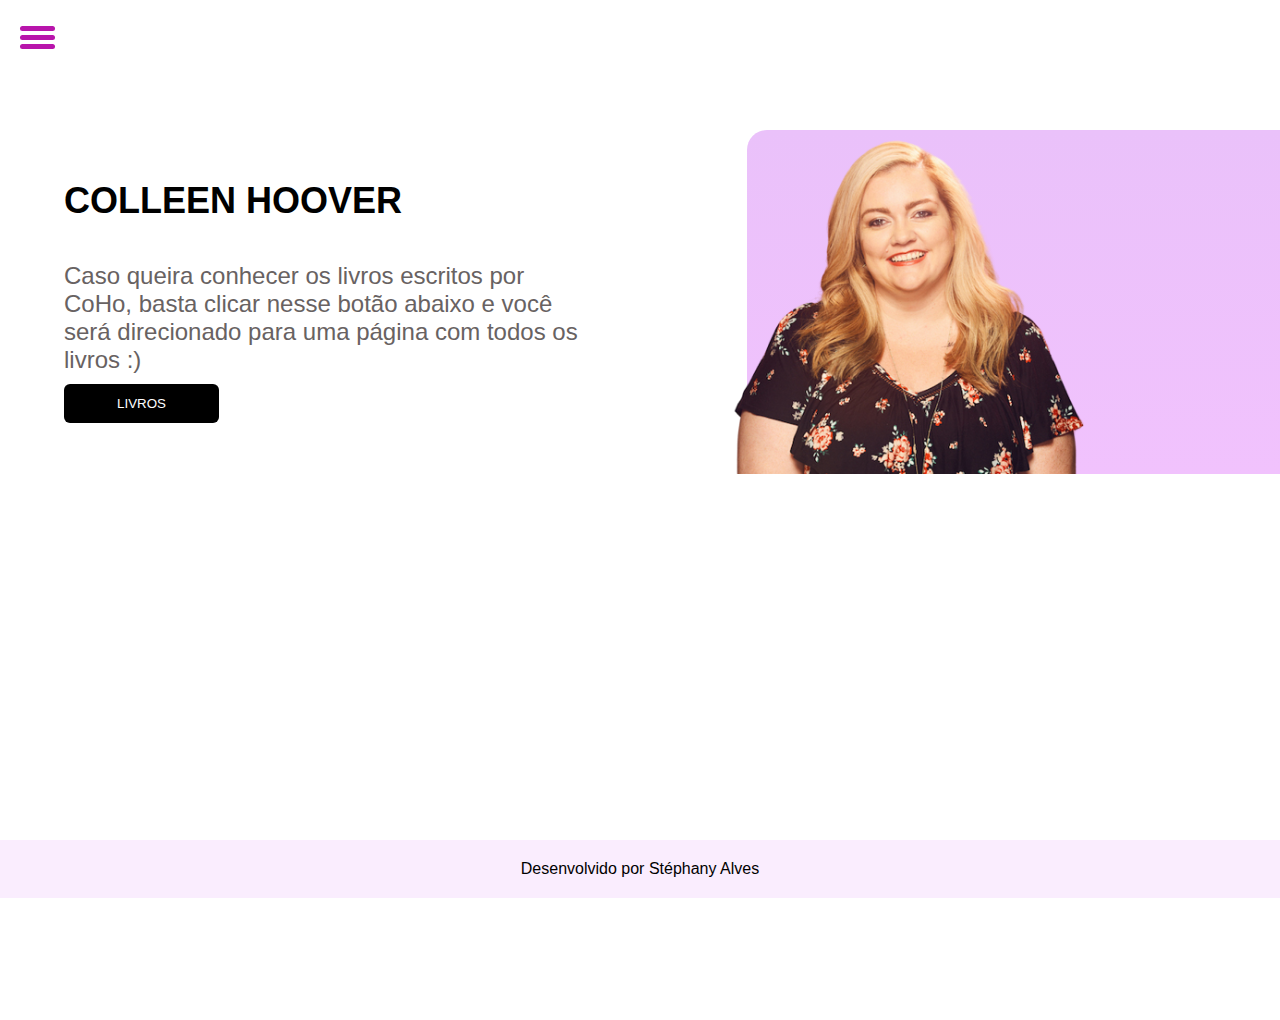
<file: index/index.html>
<!DOCTYPE html>
<html lang="pt-br">
<head>
    <meta charset="UTF-8">
    <meta http-equiv="X-UA-Compatible" content="IE=edge">
    <meta name="viewport" content="width=device-width, initial-scale=1.0">
    <link rel="stylesheet" href="../css/estilo.css">
    <title>Colleen Hoover</title>
</head>
<body>

    <div class="container">
        <div id="menu-bar">
            <div id="menu" onclick="onClickMenu()">
              <div id="bar1" class="bar"></div>
              <div id="bar2" class="bar"></div>
              <div id="bar3" class="bar"></div>
            </div>
            <ul class="nav" id="nav">
              <li><a href="../index/index.html">INICIO</a></li>
              <li><a href="../Livros/livros.html">LIVROS</a></li>
              <li><a href="../Sobre/sobre.html">SOBRE</a></li>
              <li><a href="../Formulario/formulario.html">CONTATO</a></li>
            </ul>
        </div>
          

        <div class="divisao">
            <div class="colunas-1">
                <h2>COLLEEN HOOVER</h2>
                <h3>Caso queira conhecer os livros escritos por CoHo, basta clicar nesse botão abaixo e você será direcionado para uma página com todos os livros :)</h3>
                <a href="../Livros/livros.html"><button type="button">LIVROS
                    <img src="../Imagens/livro.png"> 
                </button></a>
            </div>

            <div>
                <div class="colunas-2">
                    <img src="../Imagens/Collen.png" alt="Autora Colleen Hoover" title="Colleen Hoover" class="Collen">
                    <div class="color-box"></div>
                </div>
            </div>
        </div>
          
        <div class="menu-bg" id="menu-bg"></div>
        <script src="../script.js"></script>

    </div>

    <footer class="rodape">
        <p>Desenvolvido por Stéphany Alves</p>
    </footer>

</body>
</html>
</file>
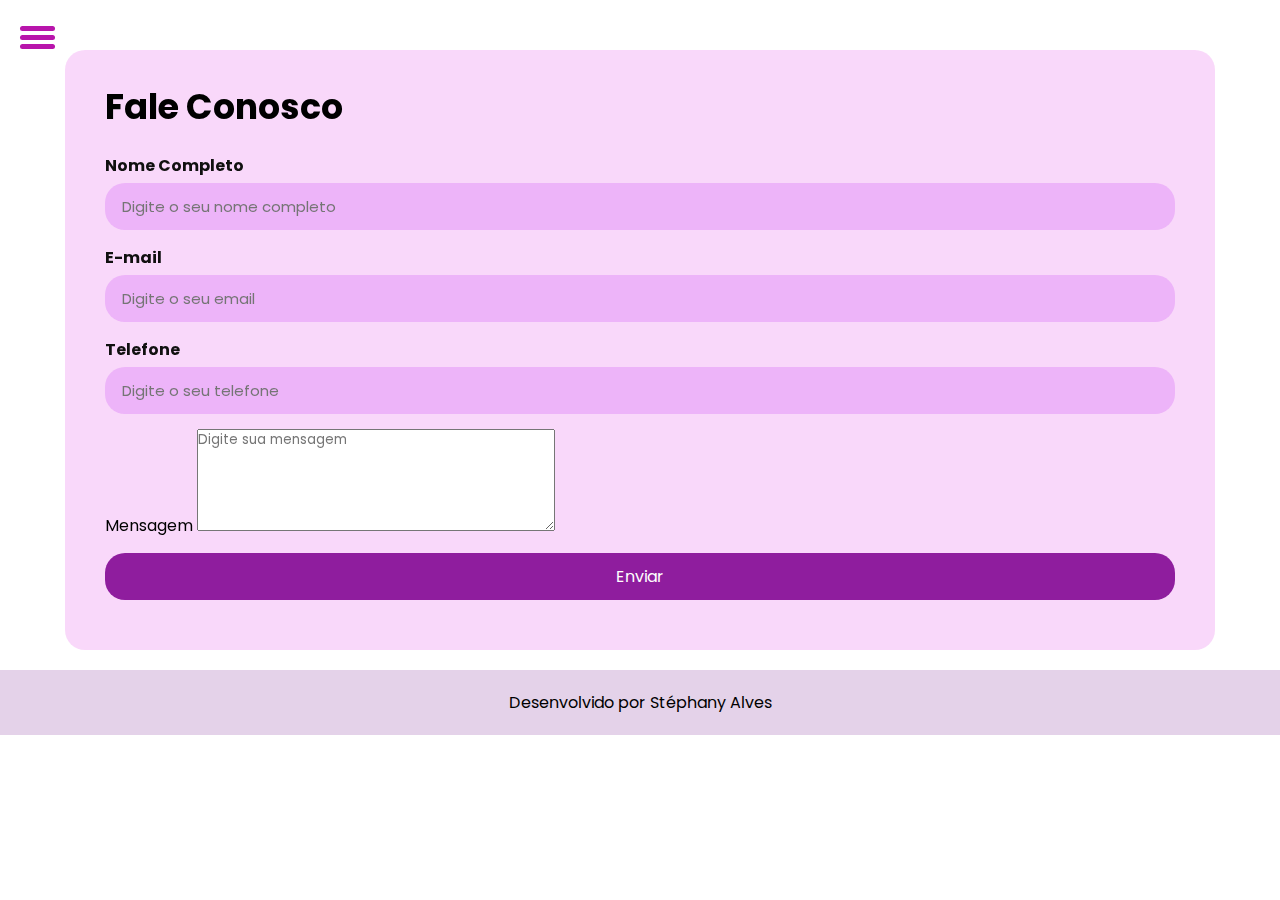
<file: Formulario/formulario.html>
<!DOCTYPE html>
<html lang="pt-br">
<head>
    <meta charset="UTF-8">
    <meta http-equiv="X-UA-Compatible" content="IE=edge">
    <meta name="viewport" content="width=device-width, initial-scale=1.0">
    <link rel="stylesheet" href="../css/estiloformulario.css">
    <title>Fale Conosco</title>
</head>

<body>

    <div class="container">
        <div id="menu-bar">
            <div id="menu" onclick="onClickMenu()">
              <div id="bar1" class="bar"></div>
              <div id="bar2" class="bar"></div>
              <div id="bar3" class="bar"></div>
            </div>
            <ul class="nav" id="nav">
              <li><a href="../index/index.html">INICIO</a></li>
              <li><a href="../Livros/livros.html">LIVROS</a></li>
              <li><a href="../Sobre/sobre.html">SOBRE</a></li>
              <li><a href="../Formulario/formulario.html">CONTATO</a></li>
            </ul>
        </div>
    
    <div class="box">
        <div class="img-box">
            <img src="../Imagens/3d-render-de-robo-com-livros-removebg-preview.png">
        </div>
        <div class="form-box">
            <h2>Fale Conosco</h2>
            
            <form action="../Agradecimento/agradecimento.html">
                <div class="input-group">
                    <label for="nome"> Nome Completo</label>
                    <input type="text" id="nome" placeholder="Digite o seu nome completo" required>
                </div>

                <div class="input-group">
                    <label for="email">E-mail</label>
                    <input type="email" id="email" placeholder="Digite o seu email" required>
                </div>

                <div class="input-group">
                    <label for="telefone">Telefone</label>
                    <input type="tel" id="telefone" placeholder="Digite o seu telefone" required>
                </div>

                <label>Mensagem</label>
                <textarea placeholder="Digite sua mensagem" maxlength="100" rows="5" cols="30"></textarea>

                <div class="input-group">
                    <a href="../Agradecimento/agradecimento.html"><button>Enviar</button></a>
                </div>
            </form>
        </div>
    </div>
    <footer class="rodape">
        <p>Desenvolvido por Stéphany Alves</p>
    </footer>
    <div class="menu-bg" id="menu-bg"></div>
    <script src="../script.js"></script>
</body>
</html>
</file>
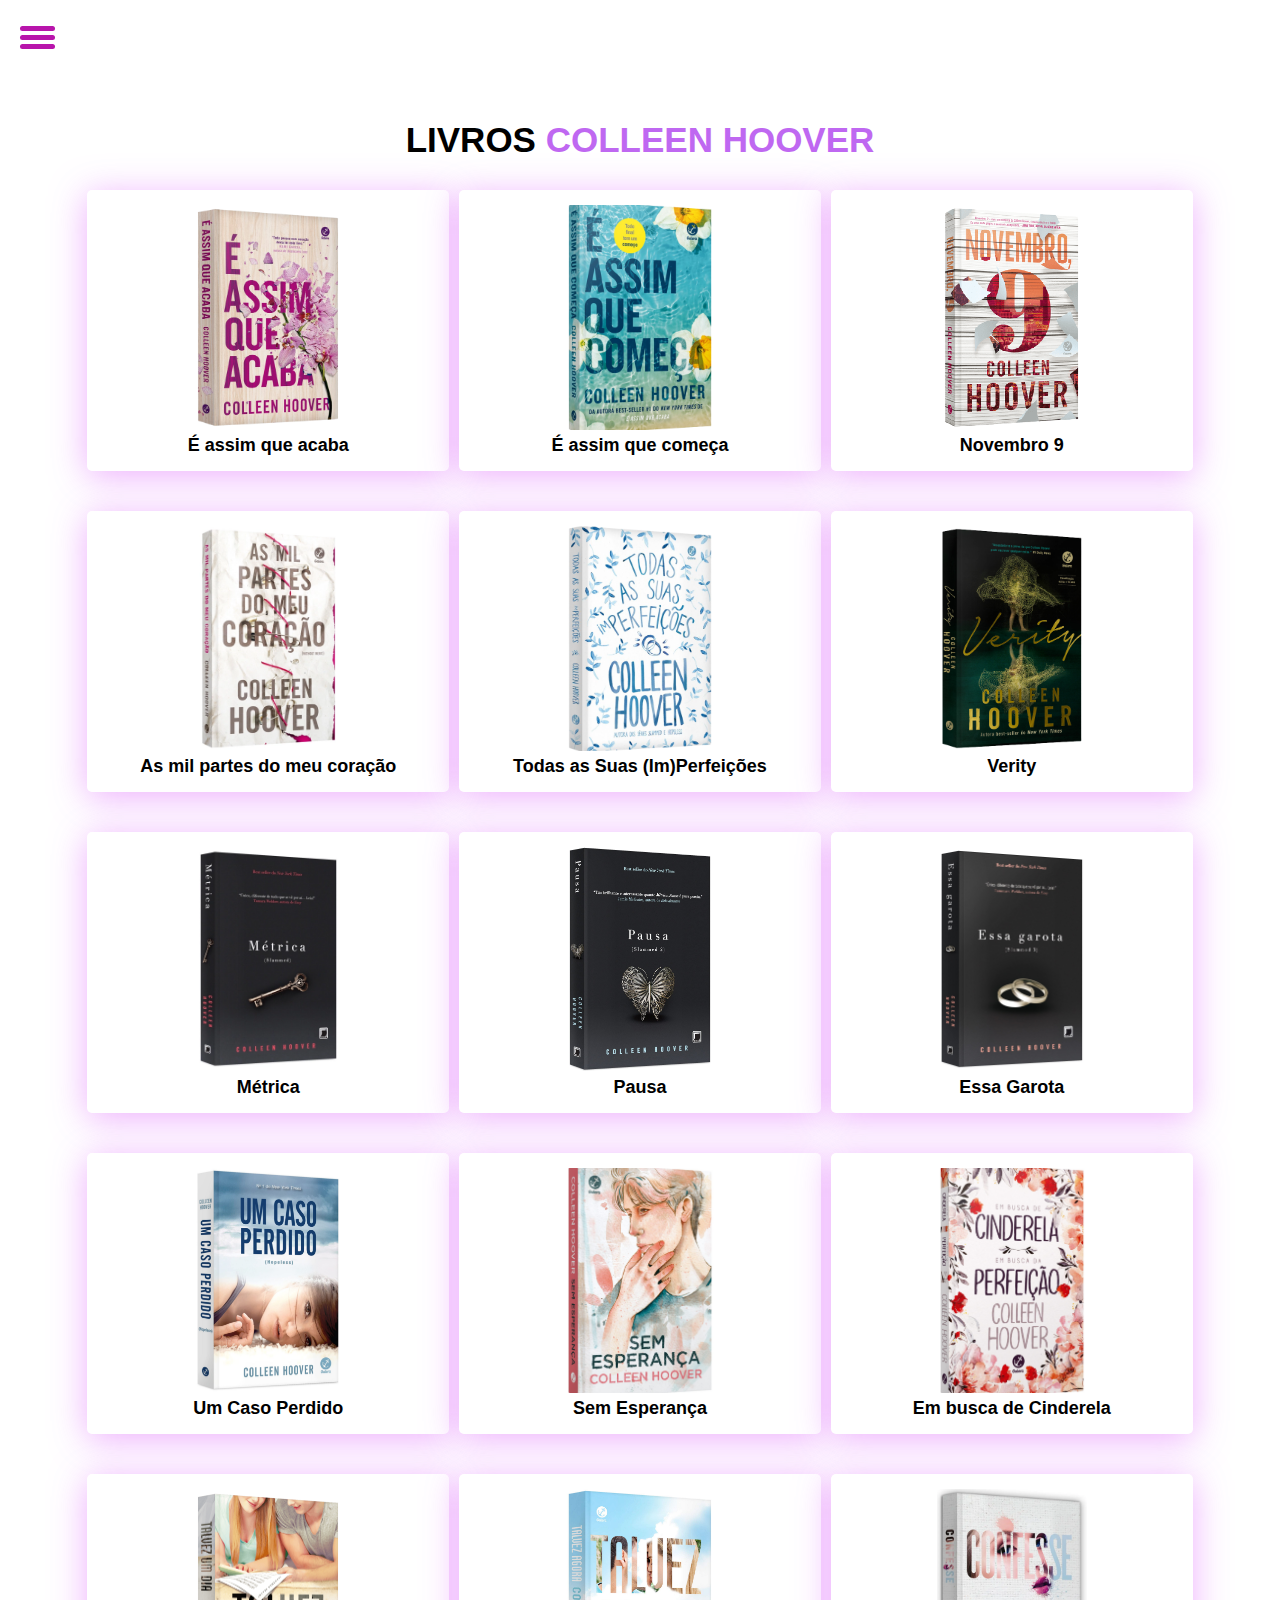
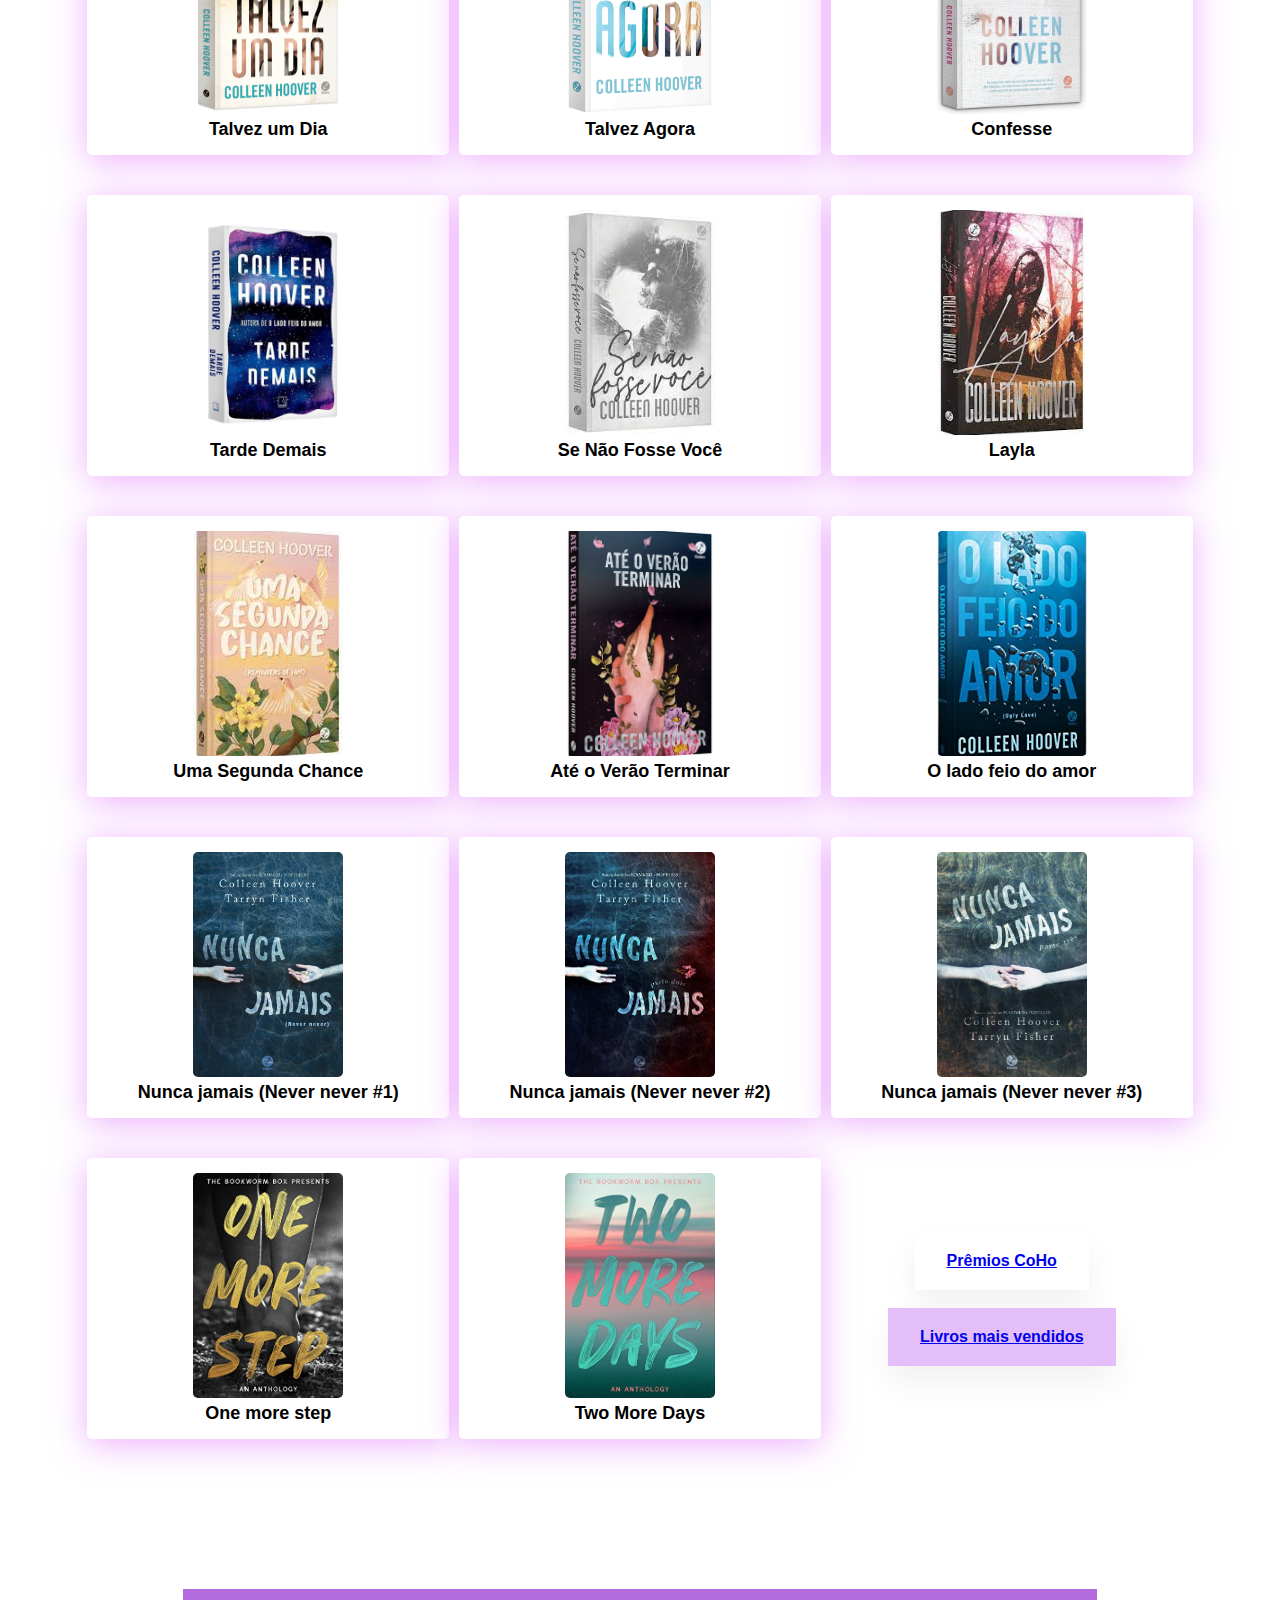
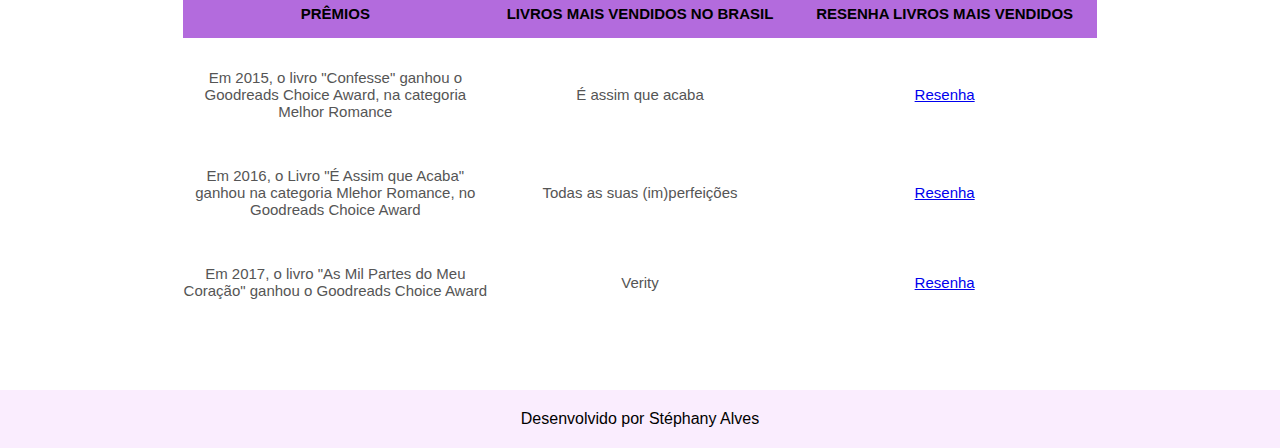
<file: Livros/livros.html>
<!DOCTYPE html>
<html lang="pt-br">
<head>
    <meta charset="UTF-8">
    <meta http-equiv="X-UA-Compatible" content="IE=edge">
    <meta name="viewport" content="width=device-width, initial-scale=1.0">
    <link rel="stylesheet" href="../css/estilolivros.css">
    <title> Collen Hoover </title>
</head>
<body>

    <div class="container">
        <div id="menu-bar">
            <div id="menu" onclick="onClickMenu()">
              <div id="bar1" class="bar"></div>
              <div id="bar2" class="bar"></div>
              <div id="bar3" class="bar"></div>
            </div>
            <ul class="nav" id="nav">
              <li><a href="../index/index.html">INICIO</a></li>
              <li><a href="../Livros/livros.html">LIVROS</a></li>
              <li><a href="../Sobre/sobre.html">SOBRE</a></li>
              <li><a href="../Formulario/formulario.html">CONTATO</a></li>
            </ul>
        </div>
    
        <div class="containerum">
            <div class="site-heading text-center">
                <h2> LIVROS <span> COLLEEN HOOVER </span> </h2>
            </div>
            <!-- <h1 class="heading">Livros - Colleen Hoover</h1> --> 
                  
            <div class="container-imagem">
                <div class="imagem">
                    <img src="../Imagens/eassimqueacaba.png" alt="é assim que acaba">
                    <h3>É assim que acaba</h3>
                </div>

                <div class="imagem">
                    <img src="../Imagens/eassimquecomeca.png" alt="é assim que começa">
                    <h3>É assim que começa</h3>
                </div>

                <div class="imagem">
                    <img src="../Imagens/novembro9.png" alt="Novembro9">
                    <h3>Novembro 9</h3>
                </div>

                <div class="imagem">
                    <img src="../Imagens/asmilpartes.jpg" alt="As mil partes do meu coração">
                    <h3>As mil partes do meu coração</h3>
                </div>

                <div class="imagem">
                    <img src="../Imagens/todasassuasimpercoes.png" alt="Todas as Suas (Im)Perfeições">
                    <h3>Todas as Suas (Im)Perfeições</h3>
                </div>

                <div class="imagem" >
                    <img src="../Imagens/verity.png" alt="Verity">
                    <h3>Verity</h3>
                </div>

                <div class="imagem">
                    <img src="../Imagens/Metrica.jpg" alt="Métrica">
                    <h3>Métrica </h3>
                </div>

                <div class="imagem">
                    <img src="../Imagens/pausa.jpg" alt="Pausa">
                    <h3>Pausa</h3>
                </div>

                <div class="imagem">
                    <img src="../Imagens/essagarota.jpg" alt="Essa Garota">
                    <h3>Essa Garota</h3>
                </div>

                <div class="imagem">
                    <img src="../Imagens/umcasoperdido.jpg" alt="Um Caso Perdido">
                    <h3>Um Caso Perdido</h3>
                </div>

                <div class="imagem">
                    <img src="../Imagens/semesperanca.jpg" alt="Sem Esperança">
                    <h3>Sem Esperança</h3>
                </div>

                <div class="imagem">
                    <img src="../Imagens/embuscadecinderela.jpg" alt="Em busca de Cinderela">
                    <h3>Em busca de Cinderela</h3>
                </div>

                <div class="imagem">
                    <img src="../Imagens/talvezumdia.png" alt="Talvez um Dia">
                    <h3>Talvez um Dia</h3>
                </div>

                <div class="imagem">
                    <img src="../Imagens/talvezagora.jpg" alt="Talvez Agora">
                    <h3>Talvez Agora</h3>
                </div>
                
                <div class="imagem">
                    <img src="../Imagens/confesse.jpg" alt="Confesse">
                    <h3>Confesse</h3>
                </div>

                <div class="imagem">
                    <img src="../Imagens/TardeDemais.png" alt="Tarde Demais">
                    <h3>Tarde Demais</h3>
                </div>

                <div class="imagem">
                    <img src="../Imagens/senaofossevoce.jpg" alt="Se Não Fosse Você">
                    <h3>Se Não Fosse Você</h3>
                </div>

                <div class="imagem">
                    <img src="../Imagens/layla.jpg" alt="Layla">
                    <h3>Layla</h3>
                </div>

                <div class="imagem">
                    <img src="../Imagens/umasegundachance.jpg" alt="Uma Segunda Chance">
                    <h3>Uma Segunda Chance</h3>
                </div>

                <div class="imagem">
                    <img src="../Imagens/ateoveraoterminar.jpeg" alt="Até o Verão Terminar">
                    <h3>Até o Verão Terminar</h3>
                </div>

                <div class="imagem">
                    <img src="../Imagens/oladofeiodoamor.png" alt="O lado feio do amor">
                    <h3>O lado feio do amor</h3>
                </div>

                <div class="imagem">
                    <img src="../Imagens/nuncajamais.jpg" alt="Nunca jamais (Never never #1)">
                    <h3>Nunca jamais (Never never #1)</h3>
                </div>

                <div class="imagem">
                    <img src="../Imagens/nuncajamais2.jpg" alt="Nunca jamais (Never never #2)">
                    <h3>Nunca jamais (Never never #2)</h3>
                </div>

                <div class="imagem">
                    <img src="../Imagens/nuncajamais3.jpg" alt="Nunca jamais (Never never #3)">
                    <h3>Nunca jamais (Never never #3)</h3>
                </div>

                <div class="imagem">
                    <img src="../Imagens/onemorestep.jpg" alt="One more step">
                    <h3>One more step</h3>
                </div>

                <div class="imagem">
                    <img src="../Imagens/TwoMoreDays.jpg" alt="Two More Days">
                    <h3>Two More Days</h3>
                </div>


                <div class="btn">
                    <button type="button"><a href="#anchor">Prêmios CoHo</a></button>
                    <br>
                    <br>
                    <button type="button" class="btn2"><a href="#anchor">Livros mais vendidos</a></button>
                </div>
                           
            </div>
        </div>


        <div id="anchor" class="tabela">
            <div class="tabela-row tabela-head">
                <div class="table-cell">
                    <p>PRÊMIOS</p> 
                </div>
    
                <div class="table-cell">
                    <p>LIVROS MAIS VENDIDOS NO BRASIL</p> 
                </div>
    
                <div class="table-cell">
                    <p>RESENHA LIVROS MAIS VENDIDOS</p>
                </div>
    
            </div>
    
            <div class="tabela-row">
                <div class="table-cell">
                    <p>Em 2015, o livro "Confesse" ganhou o Goodreads Choice Award, na categoria Melhor Romance</p>
                </div>
    
                <div class="table-cell">
                    <p>É assim que acaba</p>
                </div>
    
                <div class="table-cell">
                    <a href="https://www.minhavidaliteraria.com.br/2018/11/30/resenha-e-assim-que-acaba-colleen-hoover/">Resenha</a>
                </div>
    
            </div>
    
            <div class="tabela-row">
                <div class="table-cell">
                    <p>Em 2016, o Livro "É Assim que Acaba" ganhou na categoria Mlehor Romance, no Goodreads Choice Award</p>
                </div>
    
                <div class="table-cell">
                    <p>Todas as suas (im)perfeições</p>
                </div>
    
                <div class="table-cell">
                    <a href="https://www.minhavidaliteraria.com.br/2020/05/29/resenha-verity-colleen-hoover/">Resenha</a>
                </div>
    
            </div>
    
            <div class="tabela-row">
                <div class="table-cell">
                    <p>Em 2017, o livro "As Mil Partes do Meu Coração" ganhou o Goodreads Choice Award</p>
                </div>
    
                <div class="table-cell">
                    <p>Verity</p>
                </div>
    
                <div class="table-cell">
                    <a href="https://www.minhavidaliteraria.com.br/2019/12/23/resenha-todas-as-suas-imperfeicoes-colleen-hoover/">Resenha</a>
                </div>
            </div>
        </div>
    </div>
    
    <footer class="rodape">
        <p>Desenvolvido por Stéphany Alves</p>
    </footer>

    <div class="menu-bg" id="menu-bg"></div>
    <script src="../script.js"></script>
</body>
</html>
</file>
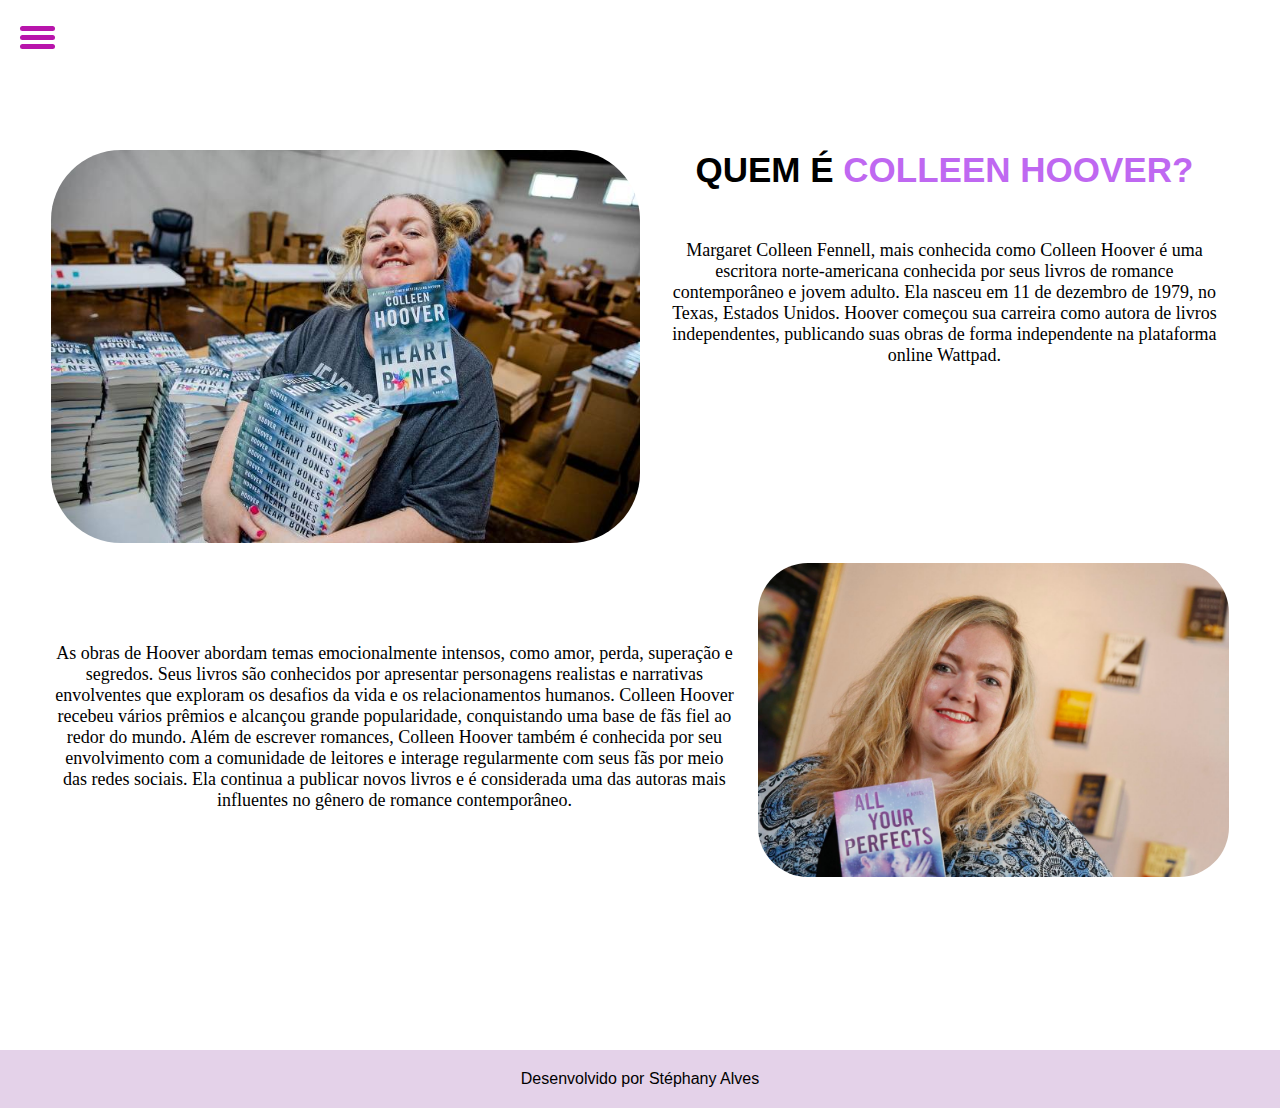
<file: Sobre/sobre.html>
<!DOCTYPE html>
<html lang="pt-br">
<head>
    <meta charset="UTF-8">
    <meta http-equiv="X-UA-Compatible" content="IE=edge">
    <meta name="viewport" content="width=device-width, initial-scale=1.0">
    <title>Colleen Hoover</title>
    <link rel="stylesheet" href="../css/estilosobre.css">
    <link rel="shortcut icon" href="../Imagens/livro.png">
</head>

<body>
    <div class="container">
        <div id="menu-bar">
            <div id="menu" onclick="onClickMenu()">
              <div id="bar1" class="bar"></div>
              <div id="bar2" class="bar"></div>
              <div id="bar3" class="bar"></div>
            </div>
            <ul class="nav" id="nav">
              <li><a href="../index/index.html">INICIO</a></li>
              <li><a href="../Livros/livros.html">LIVROS</a></li>
              <li><a href="../Sobre/sobre.html">SOBRE</a></li>
              <li><a href="../Formulario/formulario.html">CONTATO</a></li>
            </ul>
        </div>
        <div class="site-heading text-center">
            
            <div class="img-text">
                <img src="../Imagens/collencomlivros.jpg" alt="Imagem" class="left-image">
                <h2> QUEM É <span> COLLEEN HOOVER? </span> </h2>
                <p>Margaret Colleen Fennell, mais conhecida como Colleen Hoover é uma escritora norte-americana conhecida por seus livros de romance contemporâneo e jovem adulto. Ela nasceu em 11 de dezembro de 1979, no Texas, Estados Unidos. Hoover começou sua carreira como autora de livros independentes, publicando suas obras de forma independente na plataforma online Wattpad.</p>
            </div>

            <div class="img-text-2">
                <img src="../Imagens/colleencomtodososlivros.jpg" alt="Imagem" class="right-image">
            
                <p>As obras de Hoover abordam temas emocionalmente intensos, como amor, perda, superação e segredos. Seus livros são conhecidos por apresentar personagens realistas e narrativas envolventes que exploram os desafios da vida e os relacionamentos humanos. Colleen Hoover recebeu vários prêmios e alcançou grande popularidade, conquistando uma base de fãs fiel ao redor do mundo. Além de escrever romances, Colleen Hoover também é conhecida por seu envolvimento com a comunidade de leitores e interage regularmente com seus fãs por meio das redes sociais. Ela continua a publicar novos livros e é considerada uma das autoras mais influentes no gênero de romance contemporâneo.</p>
            </div>
            
        </div>
        
    </div>
    <footer class="rodape">
        <p>Desenvolvido por Stéphany Alves</p>
    </footer>
    
    <div class="menu-bg" id="menu-bg"></div>
    <script src="../script.js"></script>

</body>
</html>
</file>
<file: css/estilo.css>
* {
    margin: 0;
    padding: 0;
    font-family: sans-serif;
}

.container {
    width: 100%;
    min-height: 100vh;
    padding-left: 8%;
    padding-right: 8%;
    box-sizing: border-box;
    overflow: hidden;
    margin-top: 120px; 
}

body {
    font-family: "PT Sans", sans-serif;
    background-color: #ffffff;
    overflow-y: hidden;
}

#menu {
    width: 35px;
    height: 30px;
    margin: 30px 0 20px 20px;
    cursor: pointer;
}
.bar {
    height: 5px;
    width: 100%;
    background-color: #b815ab;
    display: block;
    border-radius: 5px;
    transition: 0.3s ease;
}
#bar1 {
    transform: translateY(-4px);
}
#bar3 {
    transform: translateY(4px);
}
.nav li a {
    color: #fff;
    text-decoration: none;
    font-size: 18px;
}
.nav li a:hover {
    font-weight: bold;
}
.nav li {
    list-style: none;
    padding: 16px 0;
  }
.nav {
    padding: 0;
    margin: 0 20px;
    transition: 0.3s ease;
    display: none;
}
.menu-bg,
#menu-bar {
    top: 0;
    left: 0;
    position: absolute;
}
.menu-bg {
    z-index: 1;
    width: 0;
    height: 0;
    margin: 30px 0 20px 20px;
    background: radial-gradient(circle, #fb6ced, #b815b0);
    border-radius: 50%;
    transition: 0.3s ease;
}
#menu-bar {
    z-index: 2;
}
.change-bg {
    width: 550px;
    height: 540px;
    transform: translate(-60%, -30%);
}
.change .bar {
    background-color: white;
}
.change #bar1 {
    transform: translateY(4px) rotateZ(-45deg);
}
  .change #bar3 {
    transform: translateY(-6px) rotateZ(45deg);
}
.change #bar2 {
    opacity: 0;
}
.change {
    display: block;
}

.divisao {
    display: flex;
    justify-content: space-between;
    align-items: center;
    margin: 10px 0;
}

.colunas-1 {
    flex-basis: 40%;
    position: relative;
    margin-left: 50px;
}

.colunas-1 h2 {
    font-size: 56px;
}

.colunas-1 h3 {
    font-size: 28px;
    color: #686262;
    font-weight: 100;
    margin: 40px 0 10px;
}

.colunas-1::after {
    content: '';
    width: 10px;
    height: 98%;
    background: linear-gradient(#000000, #e47ef8);
    position: absolute;
    left: -40px;
    top: 8px;
}

button {
    width: 155px;
    border: 0;
    padding: 12px 10px;
    outline: none;
    color: rgb(255, 255, 255);
    background: black;
    border-radius: 6px;
    cursor: pointer;
    transition: width 0.5s;
}

button img { 
    width: 25px;
    display: none;
}

button:hover img {
    display: block;
}

button:hover {
    width: 160px;
    display: flex;
    align-items: center;
    justify-content: space-between;
}

.colunas-2 {
    position: relative;
    flex-basis: 60%;
    display: flex;
    align-items: center;
}

/* COLOCA UMA COR DE FUNDO ATRAS DA IMAGEM */
.color-box {
    position: absolute;
    right: 0;
    top: 0;
    background: linear-gradient(#eac1fa, #f1c2fd);
    border-radius: 20px 0 0 20px;
    height: 100%;
    width: 100%;
    z-index: -1;
    transform: translateX(150px);
}

/*RODAPÉ*/
footer {
    background-color: #f7e1fd96;
    padding: 20px;
    text-align: center;
    margin-top: -180px;   
}
/*FIM RODAPÉ*/
  

@media (max-width: 1280px) {
    .container {
        padding-left: 5%;
        padding-right: 5%;
    }

    .menu-icon {
        display: block;
    }

    nav {
        display: none;
    }

    nav.active {
        display: block;
    }

    nav ul {
        flex-direction: column;
        text-align: center;
        background: #f9f9f9;
        position: absolute;
        top: 80px;
        left: 0;
        width: 100%;
        padding: 20px;
        border-radius: 8px;
    }

    nav ul li {
        margin-right: 0;
        margin-bottom: 10px;
    }

    .colunas-1 {
        flex-basis: 100%;
        margin-left: 0;
    }

    .colunas-1::after {
        display: none;
    }

    .colunas-1 h2 {
        font-size: 36px;
    }

    .colunas-1 h3 {
        font-size: 24px;
    }

    .colunas-2 {
        flex-basis: 100%;
    }
}

@media (max-width: 1280px) {
    .container {
        padding-left: 5%;
        padding-right: 5%;
    }

    .colunas-1 {
        flex-basis: 50%;
    }

    .colunas-2 {
        flex-basis: 50%;
    }
}

img {
    max-width: 100%;
    height: auto;
}
</file>
<file: css/estiloformulario.css>
@import url('https://fonts.googleapis.com/css2?family=Poppins:wght@300;400;500&display=swap');

* {
    padding: 0;
    margin: 0;
    box-sizing: border-box;
    font-family: 'Poppins', sans-serif;
}

/* MENU */
body {
    font-family: "PT Sans", sans-serif;
    background-color: #ffffff;
}
#menu {
    width: 35px;
    height: 30px;
    margin: 30px 0 20px 20px;
    cursor: pointer;
}
.bar {
    height: 5px;
    width: 100%;
    background-color: #b815ab;
    display: block;
    border-radius: 5px;
    transition: 0.3s ease;
}
#bar1 {
    transform: translateY(-4px);
}
#bar3 {
    transform: translateY(4px);
}
.nav li a {
    color: #fff;
    text-decoration: none;
    font-size: 18px;
}
.nav li a:hover {
    font-weight: bold;
}
.nav li {
    list-style: none;
    padding: 16px 0;
  }
.nav {
    padding: 0;
    margin: 0 20px;
    transition: 0.3s ease;
    display: none;
}
.menu-bg,
#menu-bar {
    top: 0;
    left: 0;
    position: absolute;
}
.menu-bg {
    z-index: 1;
    width: 0;
    height: 0;
    margin: 30px 0 20px 20px;
    background: radial-gradient(circle, #fb6ced, #b815b0);
    border-radius: 50%;
    transition: 0.3s ease;
}
#menu-bar {
    z-index: 2;
}
.change-bg {
    width: 550px;
    height: 540px;
    transform: translate(-60%, -30%);
}
.change .bar {
    background-color: white;
}
.change #bar1 {
    transform: translateY(4px) rotateZ(-45deg);
}
  .change #bar3 {
    transform: translateY(-6px) rotateZ(45deg);
}
.change #bar2 {
    opacity: 0;
}
.change {
    display: block;
}
/*FIM MENU*/

.w50 {
    width: 50%;
    float: left;
    padding-right: 15px;
}

.box {
    display: flex;
    flex-wrap: wrap;
    max-width: 1150px;
    margin: 50px auto 0; /* Distância do t. para box */
}

.img-box {
    background-color: rgba(208, 52, 200, 0.342);
    width: 50%;
    display: flex;
    align-items: center;
    padding: 20px;
    border-radius: 20px 0 0 20px;
}

.img-box img {
    width: 100%;
}

.form-box {
    background-color: rgba(239, 145, 242, 0.358);
    backdrop-filter: blur(40px);
    padding: 30px 40px;
    width: 50%;
    border-radius: 0 20px 20px 0;
}

.form-box h2 {
    font-size: 35px;
}

.form-box p {
    font-weight: bold;
    color: #3D3D3D;
}

.form-box form {
    margin: 20px 0;
}

form .input-group {
    margin-bottom: 15px;
}

form .input-group label {
    color: #111010;
    font-weight: bold;
    display: block;
    margin-bottom: 5px;
}

form .input-group input {
    width: 100%;
    height: 47px;
    background-color: rgba(212, 102, 246, 0.32);
    border-radius: 20px;
    outline: none;
    border: 2px solid transparent;
    padding: 15px;
    font-size: 15px;
    color: #616161;
    transition: all 0.4s ease;
}

form .input-group input:focus {
    border-color: #ff008869;
}

form .input-group button {
    width: 100%;
    height: 47px;
    background: #8f1d9e;
    border-radius: 20px;
    outline: none;
    border: none;
    margin-top: 15px;
    color: white;
    cursor: pointer;
    font-size: 16px;
}

/*RODAPÉ*/
footer {
    background-color: #d3b7db9f;
    padding: 20px;
    text-align: center;
    width: 100%;
    margin-top: 20px;
}
/*FIM RODAPÉ*/


@media (max-width: 1280px) {
    .img-box {
        display: none;
    }

    .box {
        width: 100%;
    }

    .form-box {
        width: 100%;
        border-radius: 20px;
    }
}

@media (max-width: 500px) {
    .w50 {
        width: 100%;
        padding: 0;
    }
}
</file>
<file: css/estilolivros.css>
* {
    margin: 0;
    padding: 0;
    font-family: sans-serif;
}

.container {
    width: 100%;
    min-height: 100vh;
    padding-left: 8%;
    padding-right: 8%;
    box-sizing: border-box;
    overflow: hidden;
    margin-top: 120px;
}

/* MENU */
body {
    font-family: "PT Sans", sans-serif;
    background-color: #ffffff;
}
#menu {
    width: 35px;
    height: 30px;
    margin: 30px 0 20px 20px;
    cursor: pointer;
}
.bar {
    height: 5px;
    width: 100%;
    background-color: #b815ab;
    display: block;
    border-radius: 5px;
    transition: 0.3s ease;
}
#bar1 {
    transform: translateY(-4px);
}
#bar3 {
    transform: translateY(4px);
}
.nav li a {
    color: #fff;
    text-decoration: none;
    font-size: 18px;
}
.nav li a:hover {
    font-weight: bold;
}
.nav li {
    list-style: none;
    padding: 16px 0;
  }
.nav {
    padding: 0;
    margin: 0 20px;
    transition: 0.3s ease;
    display: none;
}
.menu-bg,
#menu-bar {
    top: 0;
    left: 0;
    position: absolute;
}
.menu-bg {
    z-index: 1;
    width: 0;
    height: 0;
    margin: 30px 0 20px 20px;
    background: radial-gradient(circle, #fb6ced, #b815b0);
    border-radius: 50%;
    transition: 0.3s ease;
}
#menu-bar {
    z-index: 2;
}
.change-bg {
    width: 550px;
    height: 540px;
    transform: translate(-60%, -30%);
}
.change .bar {
    background-color: white;
}
.change #bar1 {
    transform: translateY(4px) rotateZ(-45deg);
}
  .change #bar3 {
    transform: translateY(-6px) rotateZ(45deg);
}
.change #bar2 {
    opacity: 0;
}
.change {
    display: block;
}
/*FIM MENU*/

div h2 {
    color: rgb(0, 0, 0);
    text-align: center;
}

/* título - livros Colleen Hoover */

.site-heading {
    margin-bottom: 10px;
    overflow: hidden;
    /*margin-top: 12px;*/
    text-align: center;
}

.site-heading h2 {
    display: block;
    font-weight: 700;
    font-size: 35px;
    text-transform: uppercase;
}
    
.site-heading h2 span {
    /*color: #ff5a6e; */
    color: #bf68f1;
}

/*Imagens - galeria*/
.containerum {
    text-align: center;
}

.containerum .heading {
    font-size: 50px;
    padding-bottom: 25px;
    background: linear-gradient(0deg, rgba(34,193,195,1) 0%, rgba(233,45,253,1) 100%);
    -webkit-background-clip: text;
    -webkit-text-fill-color: transparent;
}

.containerum .container-imagem {
    display: grid;
    grid-template-columns: repeat(auto-fit, minmax(300px, 1fr));
    gap: 40px;
    padding: 20px 0px;
    justify-items: center;
    align-items: center;
}

.containerum .container-imagem .imagem {
    width: 100%;
    border-radius: 5px;
    cursor: pointer;
    box-shadow: 0 5px 35px rgba(233, 156, 253, 0.814);
    background-color: rgb(255, 255, 255);
    padding: 15px;
    display: flex;
    flex-direction: column;
    justify-content: center;
    align-items: center;
}

.containerum .container-imagem img {
    width: 150px; 
    height: 225px; 
    object-fit: cover;
    margin-bottom: 5px;
    border-radius: 5px;
}

.containerum .container-imagem .imagem h3 {
    font-size: 18px;
    color: rgb(0, 0, 0);
}

/*Tabela*/
.tabela {
    margin: 130px auto;
}

.tabela-row {
    display: table;
    width: 85%;
    margin: 15px auto;
    font-family: sans-serif;
    background: transparent;
    padding: 12px 0;
    color: #555;
    font-size: 13px;
    box-shadow: 0 1px 4px 0 rgba(255, 255, 255, 0.3);
}

.table-cell {
    display: table-cell;
    width: 100px;
    text-align: center;
    padding: 4px 0;
    vertical-align: middle;
    font-size: 15px;
}

.tabela-head {
    background-color: #b36bdd;
    box-shadow: none;
    color: #000;
    font-weight: 600;
}

.tabela-head .table-cell {
    border-right: none;
}

/* Botões*/
.btn button {
    background: rgb(255, 255, 255);
    padding: 20px 32px;
    font-size: 16px;
    font-weight: bold;
    color: #000;
    border: none;
    outline: none;
    box-shadow: 0px 16px 32px 0px rgb(0 0 0 / 6%);
    margin-right: 20px;
}

.btn button:hover {
    background-color: #c67af1;
    color: white;
    transition: .3s;
    cursor: pointer;
}

.btn .btn2 {
    background-color: rgb(227, 190, 248);
    color: white;
}

/*RODAPÉ*/
footer {
    margin-top: -55px;
    background-color: #f7e1fd96;
    padding: 20px;
    text-align: center;
}
/*FIM RODAPÉ*/

@media screen and (max-width: 768px) {
    .container {
        padding-left: 4%;
        padding-right: 4%;
    }
    
    nav ul li {
        margin-right: 15px;
    }

    .logo {
        margin: 20px 0;
    }

    .site-heading h2 {
        font-size: 25px;
    }

    .containerum .container-imagem .imagem {
        width: 100%;
    }

    .btn button {
        padding: 15px 25px;
        font-size: 14px;
        margin-right: 10px;
    }

    .tabela-row {
        width: 100%;
        padding: 10px 0;
    }

    .table-cell {
        font-size: 14px;
    }
}
</file>
<file: css/estilosobre.css>
*{
    margin: 0;
    padding: 0;
    font-family: arial, sans-serif;
}

.container {
    width: 100%;
    min-height: 100vh;
    padding-left: 8%;
    padding-right: 8%;
    box-sizing: border-box;
    overflow: hidden;
}

/* MENU */
body {
    font-family: "PT Sans", sans-serif;
    background-color: #ffffff;
    margin-top: 150px;
}
#menu {
    width: 35px;
    height: 30px;
    margin: 30px 0 20px 20px;
    cursor: pointer;
}
.bar {
    height: 5px;
    width: 100%;
    background-color: #b815ab;
    display: block;
    border-radius: 5px;
    transition: 0.3s ease;
}
#bar1 {
    transform: translateY(-4px);
}
#bar3 {
    transform: translateY(4px);
}
.nav li a {
    color: #ffffff;
    text-decoration: none;
    font-size: 18px;
}
.nav li a:hover {
    font-weight: bold;
}
.nav li {
    list-style: none;
    padding: 16px 0;
  }
.nav {
    padding: 0;
    margin: 0 20px;
    transition: 0.3s ease;
    display: none;
}
.menu-bg,
#menu-bar {
    top: 0;
    left: 0;
    position: absolute;
}
.menu-bg {
    z-index: 1;
    width: 0;
    height: 0;
    margin: 30px 0 20px 20px;
    background: radial-gradient(circle, #fb6ced, #b815b0);
    border-radius: 50%;
    transition: 0.3s ease;
}
#menu-bar {
    z-index: 2;
}
.change-bg {
    width: 550px;
    height: 540px;
    transform: translate(-60%, -30%);
}
.change .bar {
    background-color: white;
}
.change #bar1 {
    transform: translateY(4px) rotateZ(-45deg);
}
.change #bar3 {
    transform: translateY(-6px) rotateZ(45deg);
}
.change #bar2 {
    opacity: 0;
}
.change {
    display: block;
}
/*FIM MENU*/

/* título - livros Colleen Hoover */

.site-heading {
    margin-bottom: 10px;
    overflow: hidden;
    text-align: center;
}
.site-heading h2 {
    display: block;
    font-weight: 700;
    font-size: 35px;
    text-transform: uppercase;
}
    
.site-heading h2 span {
    /*color: #ff5a6e; */
    color: #bf68f1;
}

.left-image {
    float: left;
    margin-right: 20px;
    width: 50%;
    border-radius: 70px;
}
.right-image {
    float: right;
    margin-left: 20px; /* Separa a imagem do texto */
    width: 40%;
    border-radius: 50px;
}
.img-text {
    overflow: hidden; /*evita que o texto ultrapasse as imagens*/
    margin-bottom: 20px;
}
.img-text p {
    margin-top: 10px;
    font-family: 'Times New Roman', Times, serif;
    font-size: 18px;
    padding-top: 40px;
}
.img-text-2 p {
    font-family: 'Times New Roman', Times, serif;
    font-size: 18px;
    padding-top: 80px; /*espaço interno (padding) acima do texto */
}
/*RODAPÉ*/
footer {
    background-color: #d3b7db9f;
    padding: 20px;
    text-align: center;
}
/*FIM RODAPÉ*/
@media screen and (max-width: 1280px) {
    .container {
        padding-left: 4%;
        padding-right: 4%;
    }
    
    nav ul li {
        margin-right: 15px;
    }
    
    main {
        width: 90%;
    }
    
    .banner {
        flex-direction: column;
    }
    
    .left-column, .right-column {
        flex-basis: 100%;
    }
    
    .right-column img {
        width: 100%;
        max-width: 100%;
    }
    
    .left-column h1 {
        font-size: 40px;
    }
    
    .left-column h3 {
        font-size: 20px;
    }
    
    .left-column p {
        margin: 10px 0;
    }
    
    .btn {
        margin-bottom: 20px;
    }
}
</file>
